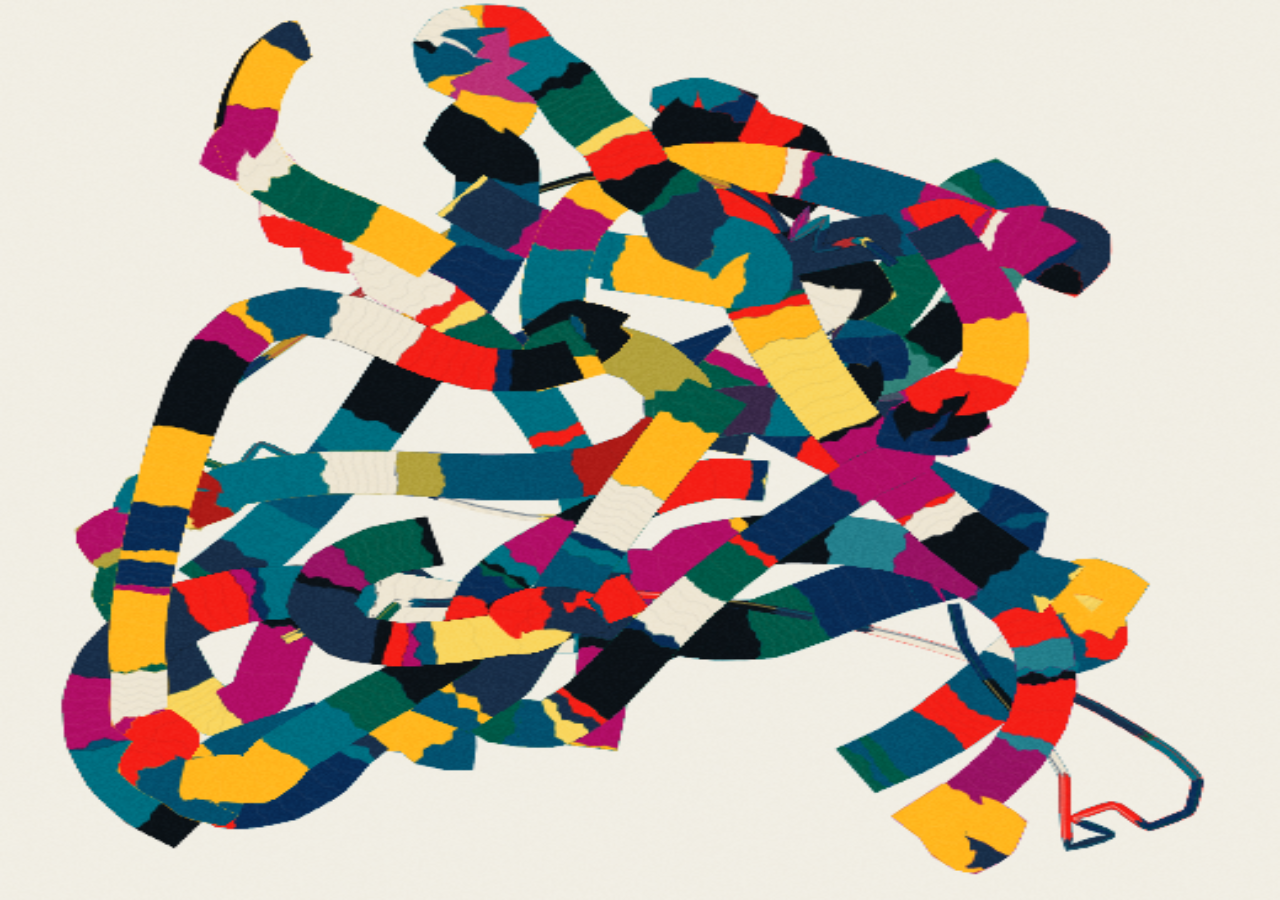
<file: artwork/digital/generative/index.html>
<!doctype html><html lang="en"><head><meta charset="utf-8"><meta name="viewport" content="width=device-width,initial-scale=1"><title>Living artworks — Tyrone Moreno</title><style>html,body{margin:0;width:100%;height:100%;overflow:hidden;background:#dedbd1}canvas{display:block;width:100%;height:100%;touch-action:pan-y}.drive-in,.drive-in canvas{background:#080e19}.drive-in canvas{position:absolute;inset:0}.drive-in canvas.drive-in-arcs{pointer-events:none;background:transparent}.drive-in #error{color:#a9b3c3}.afterbody-water{position:absolute;inset:0;cursor:crosshair;touch-action:pan-y;outline:none}.afterbody-water.is-expanded{touch-action:none}.afterbody-water:focus-visible{box-shadow:inset 0 0 0 2px #b8e8ed}.afterbody-water canvas{position:absolute;inset:0;pointer-events:none;opacity:0}.afterbody-water canvas.is-ready{opacity:1}.afterbody-water canvas[hidden]{display:none}#error{position:absolute;z-index:1;inset:40% 10%;font:14px Arial;color:#35251d;text-align:center;display:none}</style></head><body><script>if(new URLSearchParams(location.search).get("kind")==="18"){document.documentElement.style.background="transparent";document.body.style.background="transparent";}if(new URLSearchParams(location.search).get("kind")==="15"){document.documentElement.style.background="#121920";document.body.style.background="#121920";}</script><script>if(new URLSearchParams(location.search).get("kind")==="14"){document.documentElement.style.background="#c8b195";document.body.style.background="#c8b195";}</script><div id="error">The living artwork could not start. Please reload to try again.</div><script type="module">import(new URLSearchParams(location.search).get('kind')==='18'?'./receipt/player.js?edition=29':new URLSearchParams(location.search).get('kind')==='17'?'./sea-fog/player.js?edition=3':new URLSearchParams(location.search).get('kind')==='16'?'./drive-in/player.js?edition=3':new URLSearchParams(location.search).get('kind')==='15'?'./afterbody/boot.js?water=1':new URLSearchParams(location.search).get('kind')==='14'?'./impasto/player.js?edition=15':new URLSearchParams(location.search).get('kind')==='13'?'./misfiled/player.js?edition=147':new URLSearchParams(location.search).get('kind')==='12'?'./squares/player.js?edition=145':Number(new URLSearchParams(location.search).get('kind'))>=9?'./biota/player.js?edition=145':new URLSearchParams(location.search).get('kind')==='8'?'./errata/player.js?edition=145':'./ravel/player.js?edition=145').catch(error=>{console.error(error);document.querySelector('[aria-label="Loading artwork"]')?.remove();document.querySelector('#error').style.display='block';});</script></body></html>
</file>
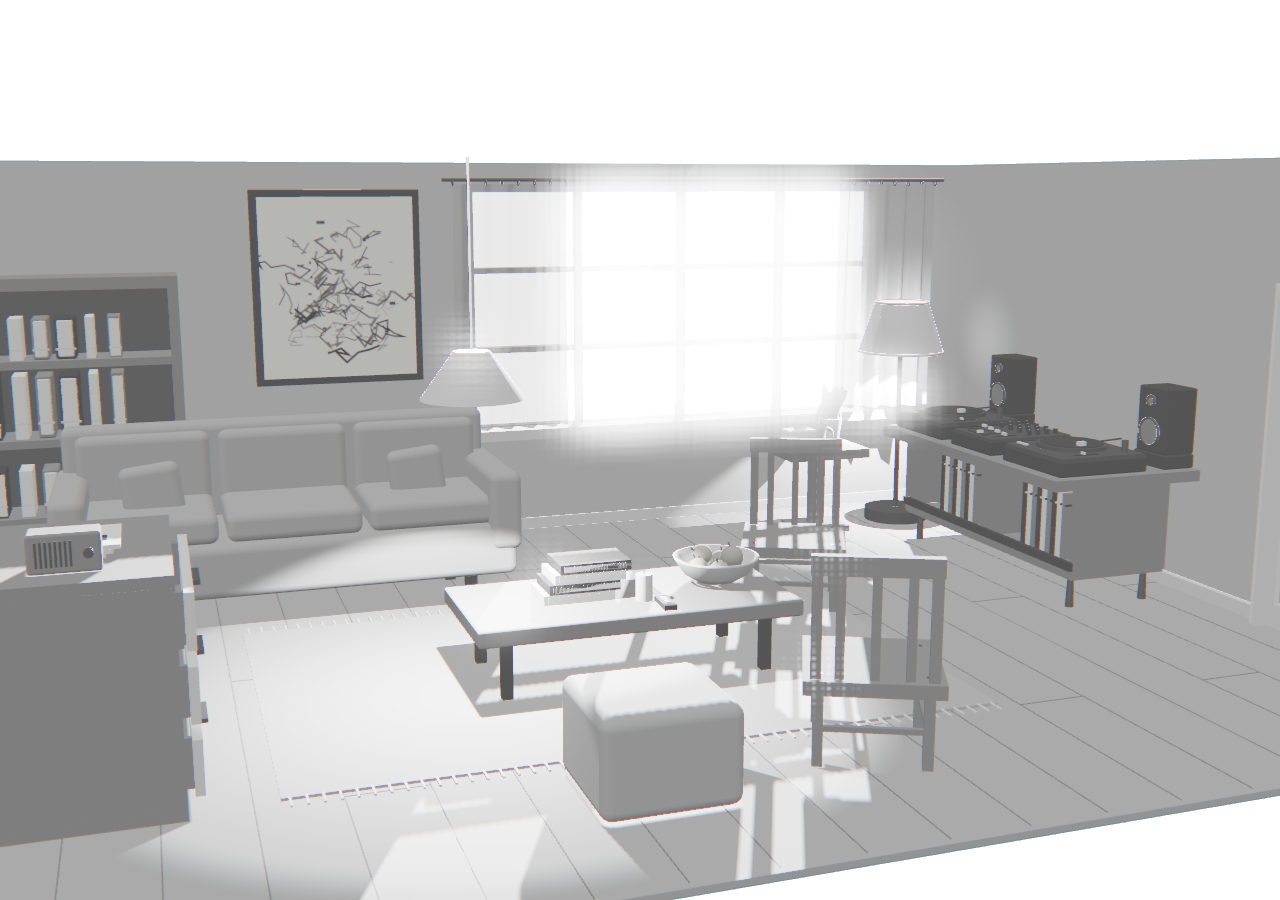
<file: artwork/digital/generative/room/index.html>
<!doctype html><html lang="en"><head><meta charset="utf-8"><meta name="viewport" content="width=device-width,initial-scale=1"><title>Out of Place — Tyrone Moreno</title><style>html,body{margin:0;width:100%;height:100%;overflow:hidden;background:#fff}canvas{display:block;width:100%;height:100%;touch-action:none;-webkit-user-select:none;user-select:none;-webkit-touch-callout:none;cursor:grab}canvas:active{cursor:grabbing}.loader{position:absolute;left:50%;top:50%;width:100px;height:2px;background:#aaa;transform:translate(-50%,-50%)}.loader:after{content:'';display:block;width:35%;height:100%;background:#555;animation:load 1s infinite alternate}@keyframes load{to{transform:translateX(180%)}}#error{display:none;position:absolute;inset:45% 15%;font:12px sans-serif;color:#444;text-align:center}</style></head><body><canvas tabindex="0" aria-label="Out of Place. A monochrome living room suspended in space. Move the mouse or hold and drag with your finger to tilt the entire room and change gravity. Click or tap to open fullscreen, or press Enter. Use arrow keys to interact and R to reset."></canvas><div class="loader" aria-label="Loading artwork" role="status"></div><div id="error">This artwork needs WebGL. Please try another browser.</div><script type="module" src="player.js?edition=42"></script></body></html>
</file>
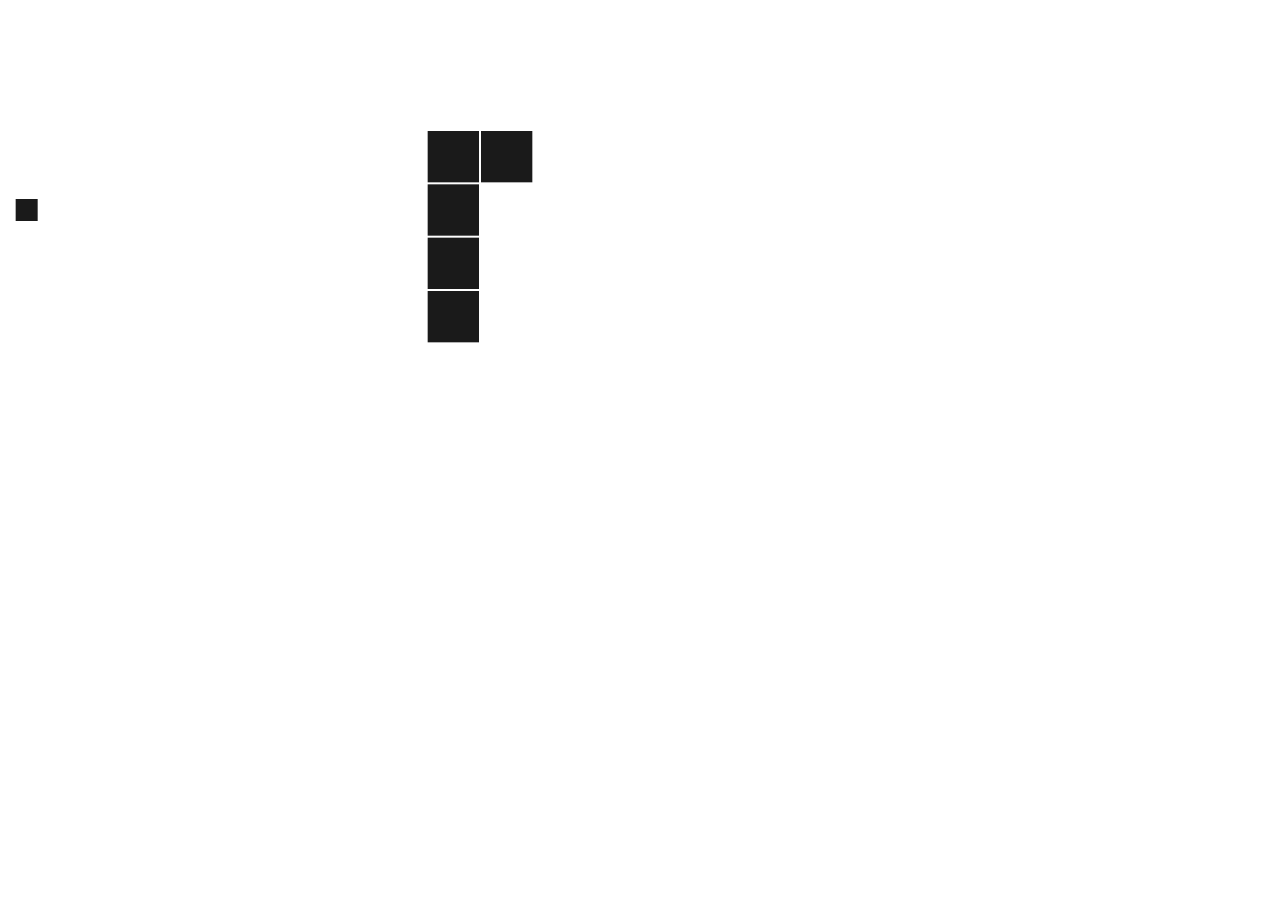
<file: artwork/digital/generative/snake/index.html>
<!doctype html>
<html lang="en">
<head>
  <meta charset="utf-8">
  <meta name="viewport" content="width=device-width, initial-scale=1">
  <title>Snake — Tyrone Moreno</title>
  <style>
    html, body { margin: 0; width: 100%; height: 100%; background: transparent; overflow: hidden; }
    canvas { display: block; width: 100%; height: 100%; }
  </style>
</head>
<body>
  <canvas role="img" aria-label="A square snake eats small squares and grows until it fills the entire frame."></canvas>
  <script type="module" src="./player.js?edition=18"></script>
</body>
</html>
</file>
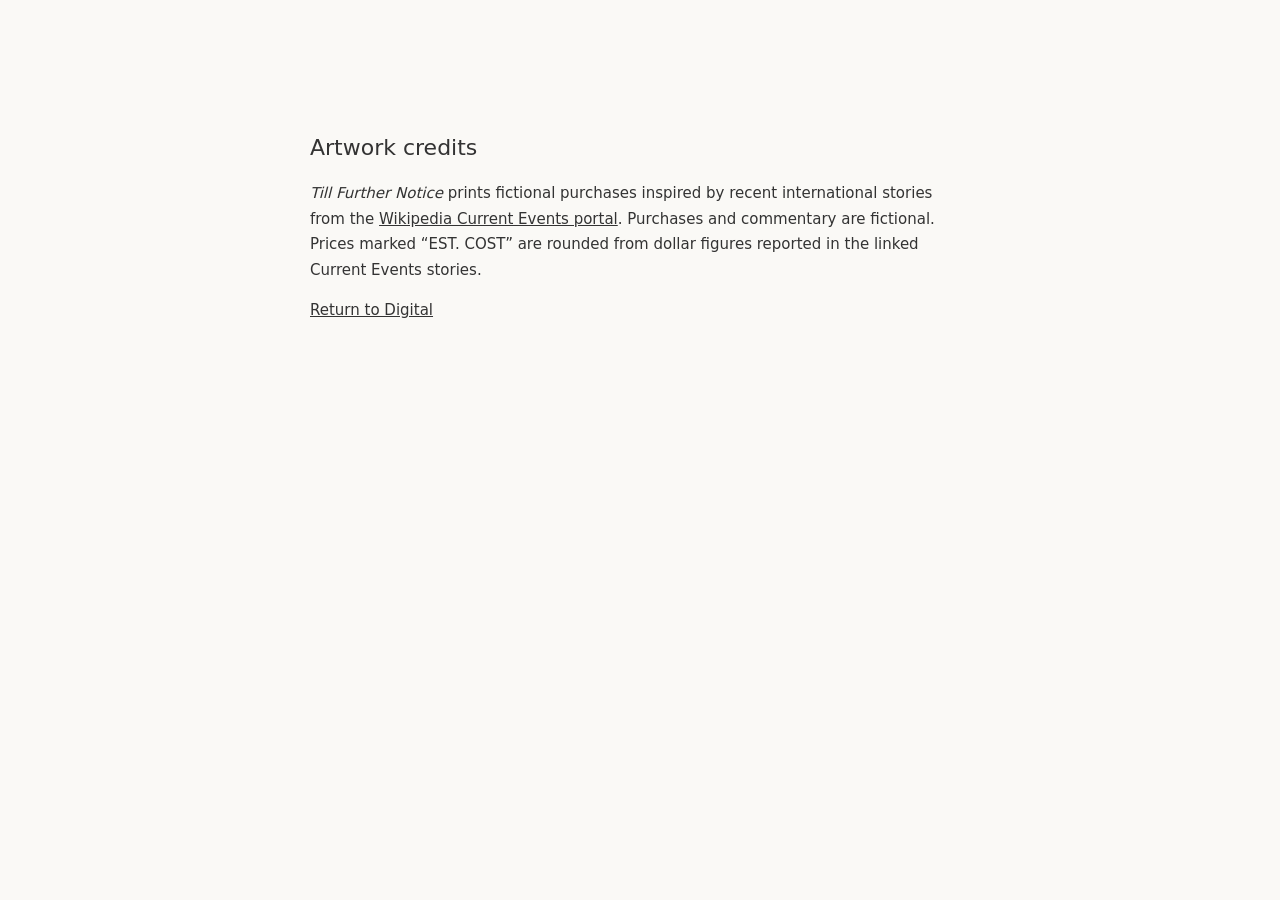
<file: artwork/digital/generative/receipt/credits.html>
<!doctype html>
<html lang="en">
<head>
<meta charset="utf-8">
<meta name="viewport" content="width=device-width,initial-scale=1">
<title>Artwork credits — Tyrone Moreno</title>
<style>body{font:15px/1.7 system-ui,sans-serif;margin:10vh auto;padding:24px;max-width:660px;color:#333;background:#faf9f6}a{color:inherit}h1{font-size:22px;font-weight:500}</style>
</head>
<body>
<h1>Artwork credits</h1>
<p><em>Till Further Notice</em> prints fictional purchases inspired by recent international stories from the <a href="https://en.wikipedia.org/wiki/Portal:Current_events">Wikipedia Current Events portal</a>. Purchases and commentary are fictional. Prices marked “EST. COST” are rounded from dollar figures reported in the linked Current Events stories.</p>
<p><a href="/digital/">Return to Digital</a></p>
</body>
</html>
</file>
